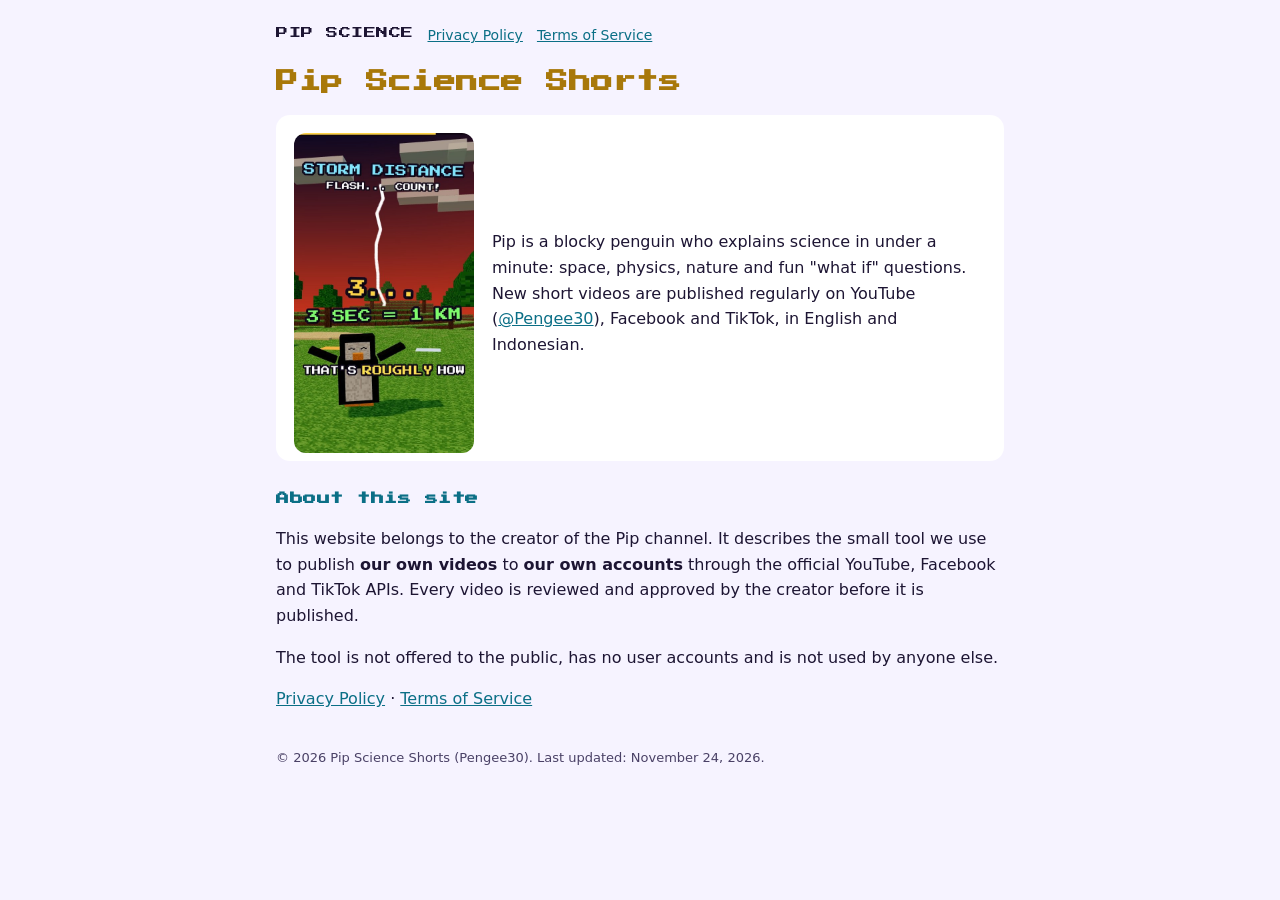
<file: index.html>
<!doctype html><html lang="en"><head><meta charset="utf-8"><meta name="viewport" content="width=device-width,initial-scale=1">
<link rel="preconnect" href="https://fonts.googleapis.com"><link rel="preconnect" href="https://fonts.gstatic.com" crossorigin>
<link href="https://fonts.googleapis.com/css2?family=Press+Start+2P&display=swap" rel="stylesheet"><link rel="stylesheet" href="style.css">
<title>Pip Science Shorts</title><meta name="description" content="Short science videos starring Pip, a blocky penguin."></head>
<body><div class="wrap"><nav><a class="brand" href="index.html">PIP SCIENCE</a><a href="privacy.html">Privacy Policy</a><a href="terms.html">Terms of Service</a></nav>
<h1>Pip Science Shorts</h1>
<div class="card hero"><img src="pip.jpg" alt="Pip, a blocky penguin, standing on a grassy hill during a storm">
<p>Pip is a blocky penguin who explains science in under a minute: space, physics, nature and fun "what if" questions.
New short videos are published regularly on YouTube (<a href="https://www.youtube.com/@Pengee30">@Pengee30</a>), Facebook and TikTok,
in English and Indonesian.</p></div>
<h2>About this site</h2>
<p>This website belongs to the creator of the Pip channel. It describes the small tool we use to publish
<strong>our own videos</strong> to <strong>our own accounts</strong> through the official YouTube, Facebook and TikTok APIs.
Every video is reviewed and approved by the creator before it is published.</p>
<p>The tool is not offered to the public, has no user accounts and is not used by anyone else.</p>
<p><a href="privacy.html">Privacy Policy</a> · <a href="terms.html">Terms of Service</a></p>
<footer>© 2026 Pip Science Shorts (Pengee30). Last updated: November 24, 2026.</footer></div></body></html>
</file>
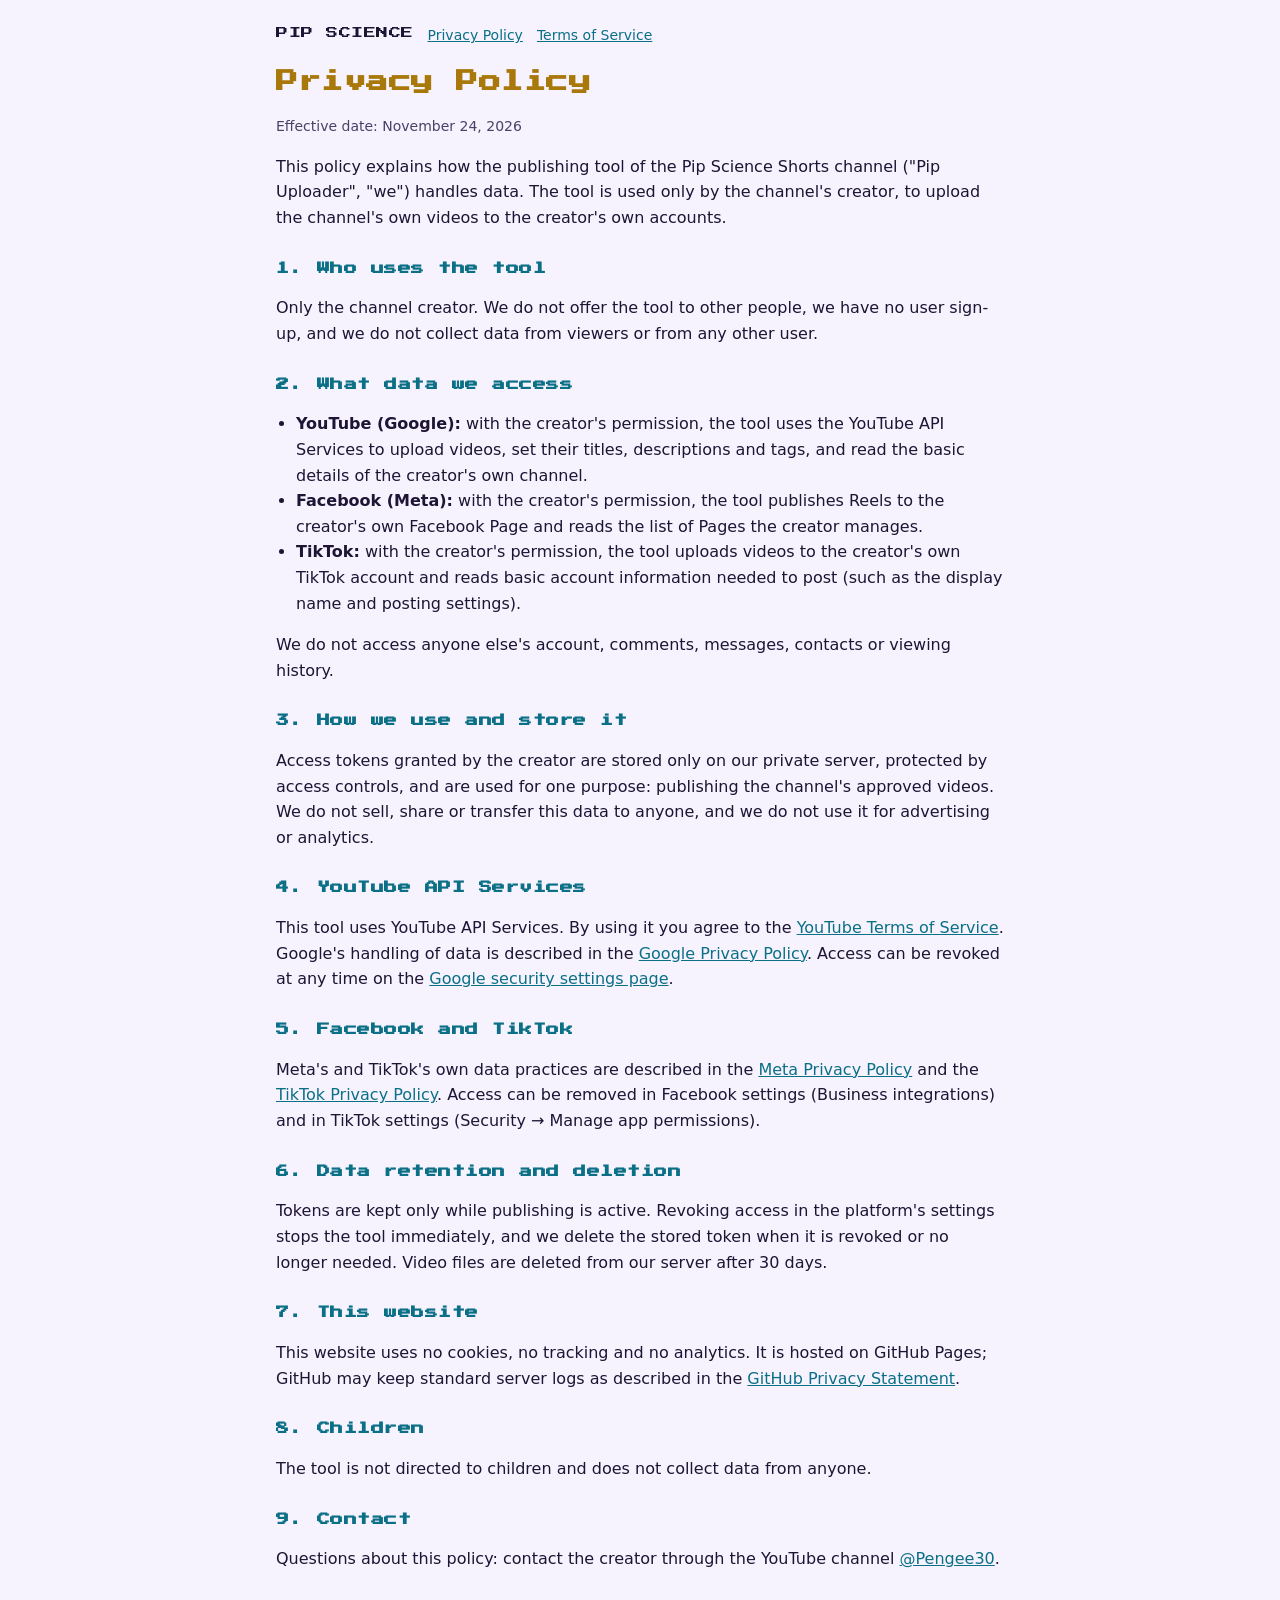
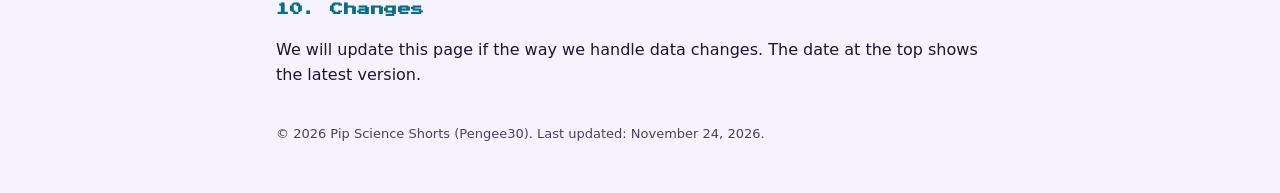
<file: privacy.html>
<!doctype html><html lang="en"><head><meta charset="utf-8"><meta name="viewport" content="width=device-width,initial-scale=1">
<link rel="preconnect" href="https://fonts.googleapis.com"><link rel="preconnect" href="https://fonts.gstatic.com" crossorigin>
<link href="https://fonts.googleapis.com/css2?family=Press+Start+2P&display=swap" rel="stylesheet"><link rel="stylesheet" href="style.css">
<title>Privacy Policy · Pip Science Shorts</title></head>
<body><div class="wrap"><nav><a class="brand" href="index.html">PIP SCIENCE</a><a href="privacy.html">Privacy Policy</a><a href="terms.html">Terms of Service</a></nav>
<h1>Privacy Policy</h1>
<p class="muted">Effective date: November 24, 2026</p>
<p>This policy explains how the publishing tool of the Pip Science Shorts channel ("Pip Uploader", "we") handles data.
The tool is used only by the channel's creator, to upload the channel's own videos to the creator's own accounts.</p>

<h2>1. Who uses the tool</h2>
<p>Only the channel creator. We do not offer the tool to other people, we have no user sign-up, and we do not collect
data from viewers or from any other user.</p>

<h2>2. What data we access</h2>
<ul>
<li><strong>YouTube (Google):</strong> with the creator's permission, the tool uses the YouTube API Services to upload videos,
set their titles, descriptions and tags, and read the basic details of the creator's own channel.</li>
<li><strong>Facebook (Meta):</strong> with the creator's permission, the tool publishes Reels to the creator's own Facebook Page
and reads the list of Pages the creator manages.</li>
<li><strong>TikTok:</strong> with the creator's permission, the tool uploads videos to the creator's own TikTok account and reads
basic account information needed to post (such as the display name and posting settings).</li>
</ul>
<p>We do not access anyone else's account, comments, messages, contacts or viewing history.</p>

<h2>3. How we use and store it</h2>
<p>Access tokens granted by the creator are stored only on our private server, protected by access controls, and are used
for one purpose: publishing the channel's approved videos. We do not sell, share or transfer this data to anyone, and we
do not use it for advertising or analytics.</p>

<h2>4. YouTube API Services</h2>
<p>This tool uses YouTube API Services. By using it you agree to the
<a href="https://www.youtube.com/t/terms">YouTube Terms of Service</a>. Google's handling of data is described in the
<a href="https://policies.google.com/privacy">Google Privacy Policy</a>. Access can be revoked at any time on the
<a href="https://myaccount.google.com/permissions">Google security settings page</a>.</p>

<h2>5. Facebook and TikTok</h2>
<p>Meta's and TikTok's own data practices are described in the
<a href="https://www.facebook.com/privacy/policy/">Meta Privacy Policy</a> and the
<a href="https://www.tiktok.com/legal/page/global/privacy-policy/en">TikTok Privacy Policy</a>. Access can be removed in
Facebook settings (Business integrations) and in TikTok settings (Security → Manage app permissions).</p>

<h2>6. Data retention and deletion</h2>
<p>Tokens are kept only while publishing is active. Revoking access in the platform's settings stops the tool immediately,
and we delete the stored token when it is revoked or no longer needed. Video files are deleted from our server after 30 days.</p>

<h2>7. This website</h2>
<p>This website uses no cookies, no tracking and no analytics. It is hosted on GitHub Pages; GitHub may keep standard
server logs as described in the <a href="https://docs.github.com/site-policy/privacy-policies/github-general-privacy-statement">GitHub Privacy Statement</a>.</p>

<h2>8. Children</h2>
<p>The tool is not directed to children and does not collect data from anyone.</p>

<h2>9. Contact</h2>
<p>Questions about this policy: contact the creator through the YouTube channel
<a href="https://www.youtube.com/@Pengee30/about">@Pengee30</a>.</p>

<h2>10. Changes</h2>
<p>We will update this page if the way we handle data changes. The date at the top shows the latest version.</p>
<footer>© 2026 Pip Science Shorts (Pengee30). Last updated: November 24, 2026.</footer></div></body></html>
</file>
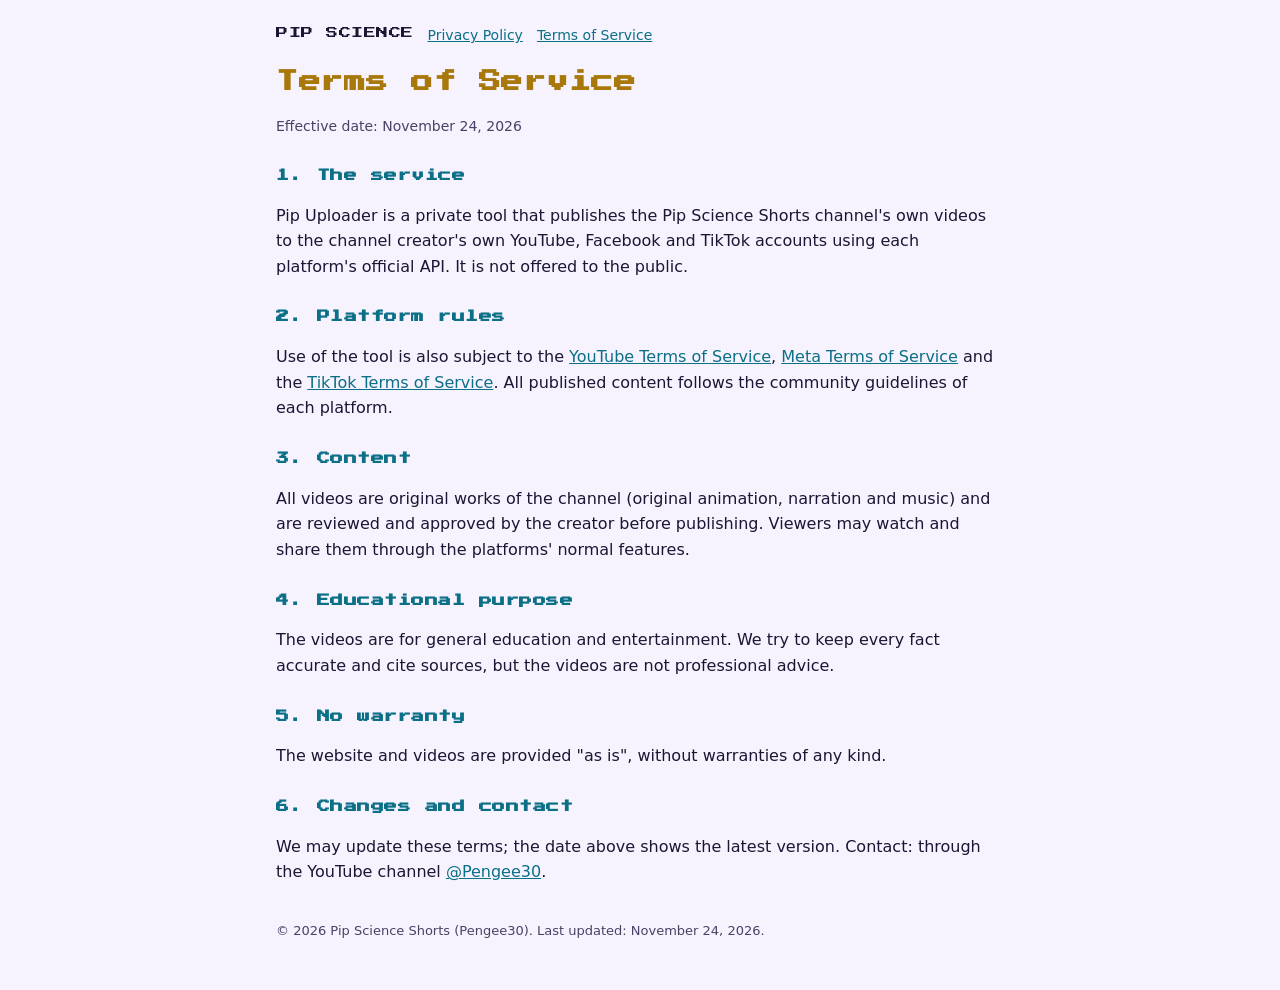
<file: terms.html>
<!doctype html><html lang="en"><head><meta charset="utf-8"><meta name="viewport" content="width=device-width,initial-scale=1">
<link rel="preconnect" href="https://fonts.googleapis.com"><link rel="preconnect" href="https://fonts.gstatic.com" crossorigin>
<link href="https://fonts.googleapis.com/css2?family=Press+Start+2P&display=swap" rel="stylesheet"><link rel="stylesheet" href="style.css">
<title>Terms of Service · Pip Science Shorts</title></head>
<body><div class="wrap"><nav><a class="brand" href="index.html">PIP SCIENCE</a><a href="privacy.html">Privacy Policy</a><a href="terms.html">Terms of Service</a></nav>
<h1>Terms of Service</h1>
<p class="muted">Effective date: November 24, 2026</p>
<h2>1. The service</h2>
<p>Pip Uploader is a private tool that publishes the Pip Science Shorts channel's own videos to the channel creator's own
YouTube, Facebook and TikTok accounts using each platform's official API. It is not offered to the public.</p>
<h2>2. Platform rules</h2>
<p>Use of the tool is also subject to the <a href="https://www.youtube.com/t/terms">YouTube Terms of Service</a>,
<a href="https://www.facebook.com/terms.php">Meta Terms of Service</a> and the
<a href="https://www.tiktok.com/legal/page/global/terms-of-service/en">TikTok Terms of Service</a>.
All published content follows the community guidelines of each platform.</p>
<h2>3. Content</h2>
<p>All videos are original works of the channel (original animation, narration and music) and are reviewed and approved by
the creator before publishing. Viewers may watch and share them through the platforms' normal features.</p>
<h2>4. Educational purpose</h2>
<p>The videos are for general education and entertainment. We try to keep every fact accurate and cite sources, but the
videos are not professional advice.</p>
<h2>5. No warranty</h2>
<p>The website and videos are provided "as is", without warranties of any kind.</p>
<h2>6. Changes and contact</h2>
<p>We may update these terms; the date above shows the latest version. Contact: through the YouTube channel
<a href="https://www.youtube.com/@Pengee30/about">@Pengee30</a>.</p>
<footer>© 2026 Pip Science Shorts (Pengee30). Last updated: November 24, 2026.</footer></div></body></html>
</file>
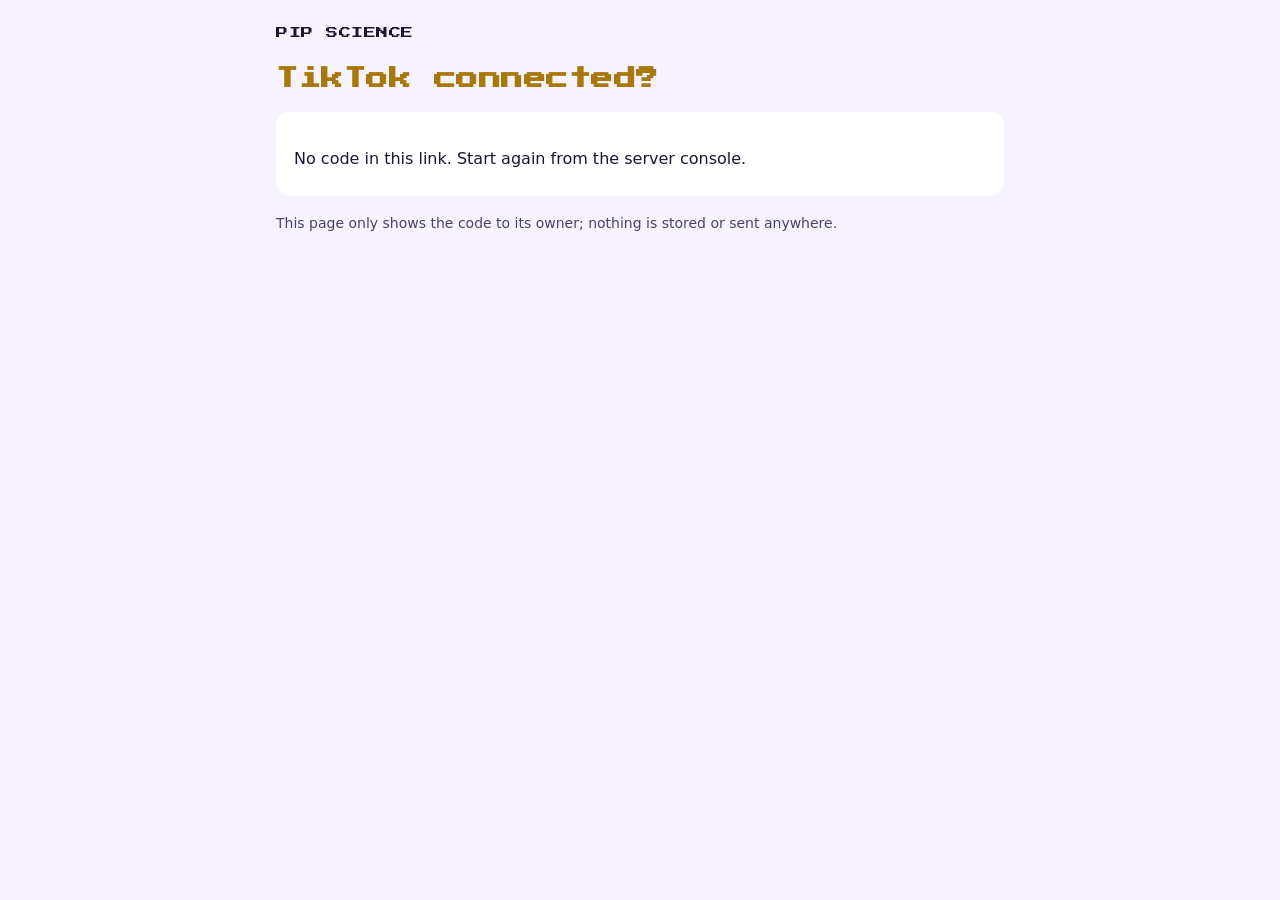
<file: tiktok-callback.html>
<!doctype html><html lang="id"><head><meta charset="utf-8"><meta name="viewport" content="width=device-width,initial-scale=1">
<meta name="robots" content="noindex"><link rel="preconnect" href="https://fonts.googleapis.com"><link rel="preconnect" href="https://fonts.gstatic.com" crossorigin>
<link href="https://fonts.googleapis.com/css2?family=Press+Start+2P&display=swap" rel="stylesheet"><link rel="stylesheet" href="style.css">
<title>Pip Uploader · TikTok</title>
<style>#code{width:100%;font:15px/1.4 ui-monospace,monospace;padding:12px;border-radius:10px;border:1px solid var(--muted);background:var(--bg);color:var(--text);word-break:break-all;min-height:90px}
button{margin-top:12px;font:600 16px system-ui;padding:12px 18px;border-radius:10px;border:0;background:var(--yellow);color:#1d1533;cursor:pointer}</style></head>
<body><div class="wrap"><nav><a class="brand" href="index.html">PIP SCIENCE</a></nav>
<h1>TikTok connected?</h1>
<div class="card" id="ok" hidden><p>Copy this code and paste it into the server console (<code>shorts auth tiktok</code>).
<br><span class="muted">Salin kode ini lalu tempel di konsol VPS. Kode berlaku beberapa menit saja.</span></p>
<textarea id="code" readonly></textarea><button id="copy">Copy / Salin</button><p id="done" class="muted"></p></div>
<div class="card" id="err" hidden><p id="errmsg"></p></div>
<p class="muted">This page only shows the code to its owner; nothing is stored or sent anywhere.</p></div>
<script>
const q = new URLSearchParams(location.search);
const st = q.get('state') || '';
if (q.get('code') && st.startsWith('d.')) {          // started from the dashboard: hand the code straight back to it
  try { const o = atob(st.split('.')[1].replace(/-/g, '+').replace(/_/g, '/'));
    if (/^https:\/\/[a-z0-9.-]+(:\d+)?$/i.test(o)) {
      location.replace(o + '/tiktok/callback?code=' + encodeURIComponent(q.get('code')) + '&state=' + encodeURIComponent(st)); }
  } catch (e) {}
}
if (q.get('code')) { document.getElementById('ok').hidden = false; document.getElementById('code').value = q.get('code'); }
else { document.getElementById('err').hidden = false;
  document.getElementById('errmsg').textContent = q.get('error') ? 'TikTok error: ' + q.get('error') + ' ' + (q.get('error_description') || '') : 'No code in this link. Start again from the server console.'; }
document.getElementById('copy').onclick = async () => { const t = document.getElementById('code'); t.select();
  try { await navigator.clipboard.writeText(t.value); } catch (e) { document.execCommand('copy'); }
  document.getElementById('done').textContent = 'Tersalin ✓'; };
</script></body></html>
</file>
<file: style.css>
:root{--bg:#1d1533;--card:#2a2147;--text:#f4f1ff;--muted:#c9bfe8;--yellow:#ffd23f;--cyan:#7fe6ff;--link:#7fe6ff}
@media (prefers-color-scheme: light){:root{--bg:#f6f3ff;--card:#ffffff;--text:#1d1533;--muted:#4a4166;--yellow:#a8780a;--cyan:#0b6f86;--link:#0b6f86}}
*{box-sizing:border-box}
body{margin:0;background:var(--bg);color:var(--text);font:16px/1.6 system-ui,-apple-system,Segoe UI,Roboto,sans-serif}
.wrap{max-width:760px;margin:0 auto;padding:24px 16px 48px}
h1,h2,.brand{font-family:"Press Start 2P",monospace;letter-spacing:.5px}
h1{font-size:22px;line-height:1.5;color:var(--yellow);margin:8px 0 16px}
h2{font-size:13px;line-height:1.6;color:var(--cyan);margin:28px 0 8px}
nav{display:flex;gap:14px;flex-wrap:wrap;font-size:14px;margin-bottom:20px}
nav a,a{color:var(--link)}
.brand{font-size:12px;color:var(--text);text-decoration:none}
.card{background:var(--card);border-radius:14px;padding:18px 18px 8px;margin:16px 0}
.hero{display:flex;gap:18px;align-items:center;flex-wrap:wrap}
.hero img{width:180px;max-width:45%;border-radius:12px}
.hero p{flex:1;min-width:220px}
.muted{color:var(--muted);font-size:14px}
ul{padding-left:20px}
footer{margin-top:36px;font-size:13px;color:var(--muted)}
</file>
